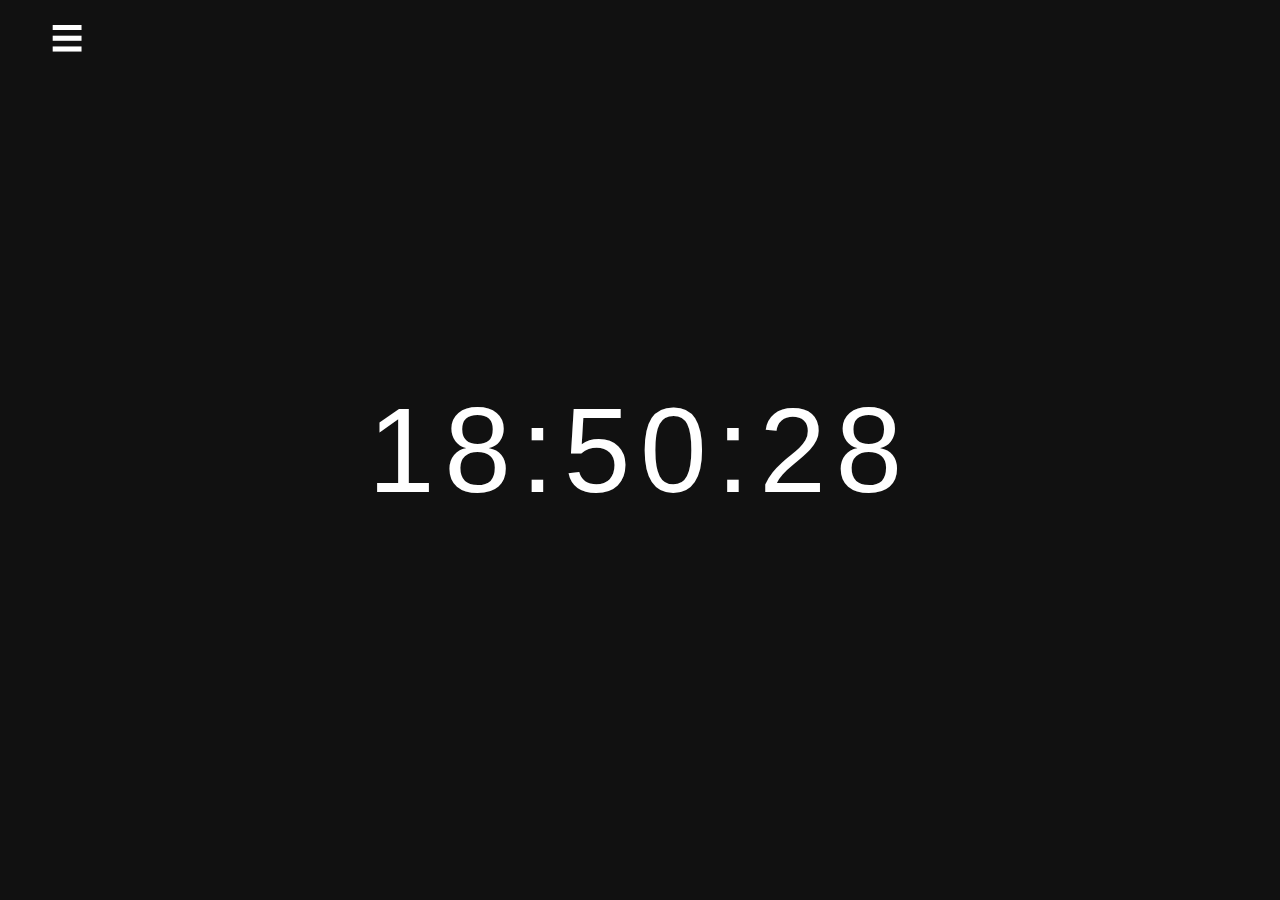
<file: index.html>
<!DOCTYPE html>
<html lang="ko">
<head>
  <meta charset="UTF-8">
  <title>시계</title>
  <style>
  body {
    margin: 0;
    height: 100vh;
    display: flex;
    justify-content: center;
    align-items: center;
    background: #111;
    color: #fff;
    font-family: Arial, sans-serif;
  }

  #timer {
    font-size: clamp(64px, 18vw, 120px);
    letter-spacing: 0.08em;
  }

  #menu-btn {
    position: fixed;
    top: 2vh;
    left: 4vw;
    font-size: clamp(24px, 7vw, 32px);
    cursor: pointer;
    user-select: none;
  }

  #top-bar {
    position: fixed;
    top: -12vh;
    left: 0;
    width: 100%;
    height: 12vh;
    background: #222;
    display: flex;
    justify-content: center;
    align-items: center;
    transition: top 0.3s ease;
  }

  #top-bar.open {
    top: 0;
  }

  #top-bar button {
    padding: 0.8rem 1.6rem;
    font-size: clamp(14px, 4vw, 16px);
    cursor: pointer;
    border-radius: 999px;
    background: #fff;
    color: #111;
    border: none;
  }
</style>
</head>
<body>

  <div id="top-bar">
    <button onclick="goTimer()">타이머</button>
  </div>

  <div id="menu-btn" onclick="toggleMenu()">☰</div>

  <div id="timer">00:00:00</div>

  <script>
    function updateTimer() {
      const now = new Date();
      const kstTime = new Intl.DateTimeFormat('ko-KR', {
        timeZone: 'Asia/Seoul',
        hour: '2-digit',
        minute: '2-digit',
        second: '2-digit',
        hour12: false
      }).format(now);

      document.getElementById('timer').textContent = kstTime;
    }

    updateTimer();
    setInterval(updateTimer, 1000);

    function toggleMenu() {
      document.getElementById("top-bar").classList.toggle("open");
    }

    function goTimer() {
      location.href = "timer";
    }
  </script>

</body>
</html>
</file>
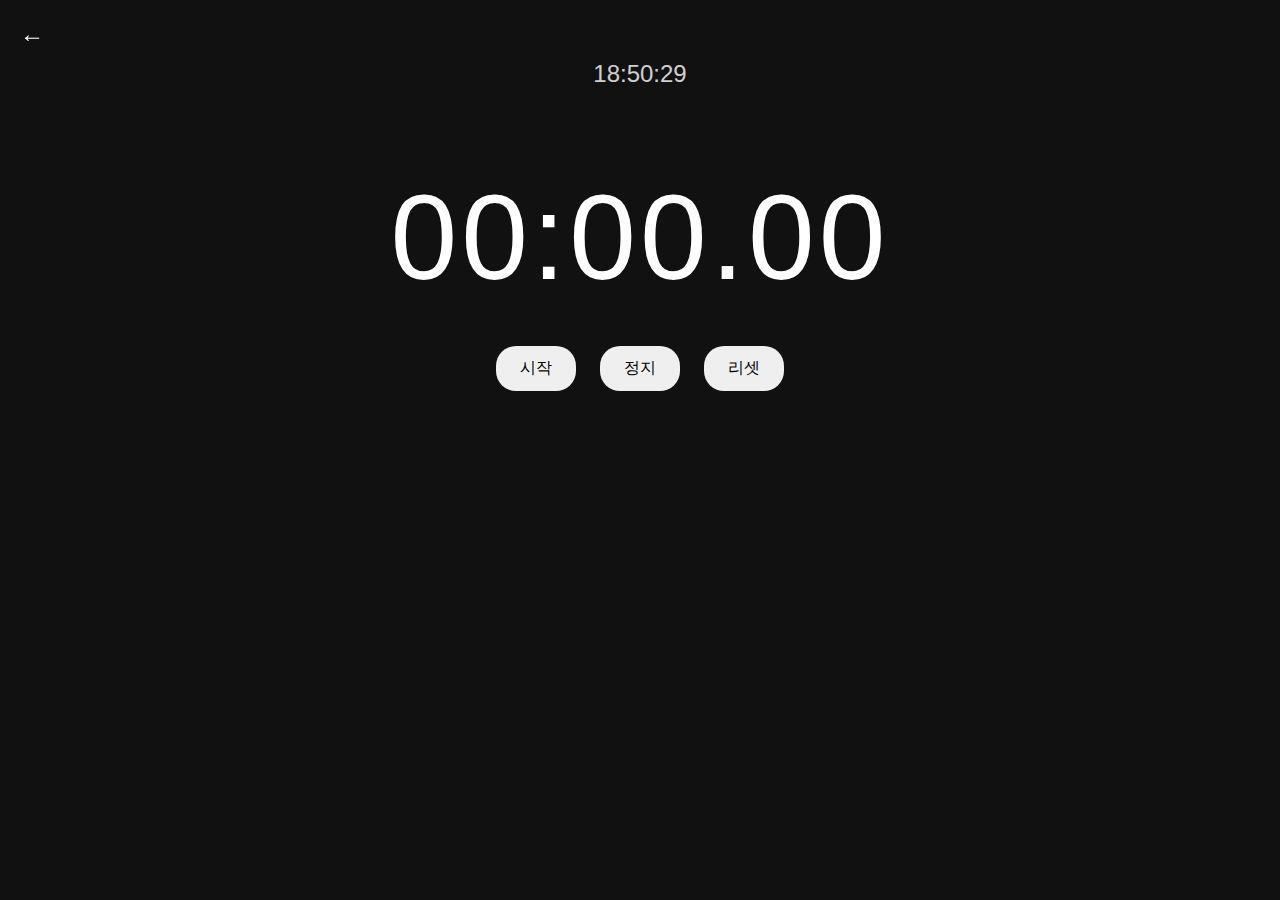
<file: timer/index.html>
<!DOCTYPE html>
<html lang="ko">
<head>
  <meta charset="UTF-8">
  <title>타이머</title>
  <style>
    body {
      margin: 0;
      height: 100vh;
      background: #111;
      color: #fff;
      font-family: Arial, sans-serif;
      display: flex;
      flex-direction: column;
      align-items: center;
    }

    #exit-btn {
      position: fixed;
      top: 20px;
      left: 20px;
      font-size: 24px;
      cursor: pointer;
      user-select: none;
    }

    #current-time {
      margin-top: 60px;
      font-size: 24px;
      opacity: 0.8;
    }

    #stopwatch {
      margin-top: 80px;
      font-size: 120px;
      letter-spacing: 4px;
    }

    .controls {
      margin-top: 40px;
    }

    .controls button {
      padding: 12px 24px;
      font-size: 16px;
      margin: 0 10px;
      cursor: pointer;
      border-radius: 20px;
      border: none;
    }
  </style>
</head>
<body>

  <div id="exit-btn" onclick="goBack()">←</div>

  <div id="current-time">00:00:00</div>

  <div id="stopwatch">00:00.00</div>

  <div class="controls">
    <button onclick="start()">시작</button>
    <button onclick="stop()">정지</button>
    <button onclick="reset()">리셋</button>
  </div>

  <script>
    function updateClock() {
      const now = new Date();
      const time = new Intl.DateTimeFormat('ko-KR', {
        timeZone: 'Asia/Seoul',
        hour: '2-digit',
        minute: '2-digit',
        second: '2-digit',
        hour12: false
      }).format(now);
      document.getElementById("current-time").textContent = time;
    }

    updateClock();
    setInterval(updateClock, 1000);

    let startTime = 0;
    let interval = null;

    function start() {
      if (interval) return;
      startTime = Date.now() - startTime;
      interval = setInterval(() => {
        const diff = Date.now() - startTime;
        const min = String(Math.floor(diff / 60000)).padStart(2, '0');
        const sec = String(Math.floor(diff / 1000) % 60).padStart(2, '0');
        const ms = String(Math.floor(diff / 10) % 100).padStart(2, '0');
        document.getElementById("stopwatch").textContent =
          `${min}:${sec}.${ms}`;
      }, 10);
    }

    function stop() {
      if (!interval) return;
      clearInterval(interval);
      interval = null;
      startTime = Date.now() - startTime;
    }

    function reset() {
      clearInterval(interval);
      interval = null;
      startTime = 0;
      document.getElementById("stopwatch").textContent = "00:00.00";
    }

    function goBack() {
      location.href = "index.html";
    }
  </script>

</body>
</html>
</file>
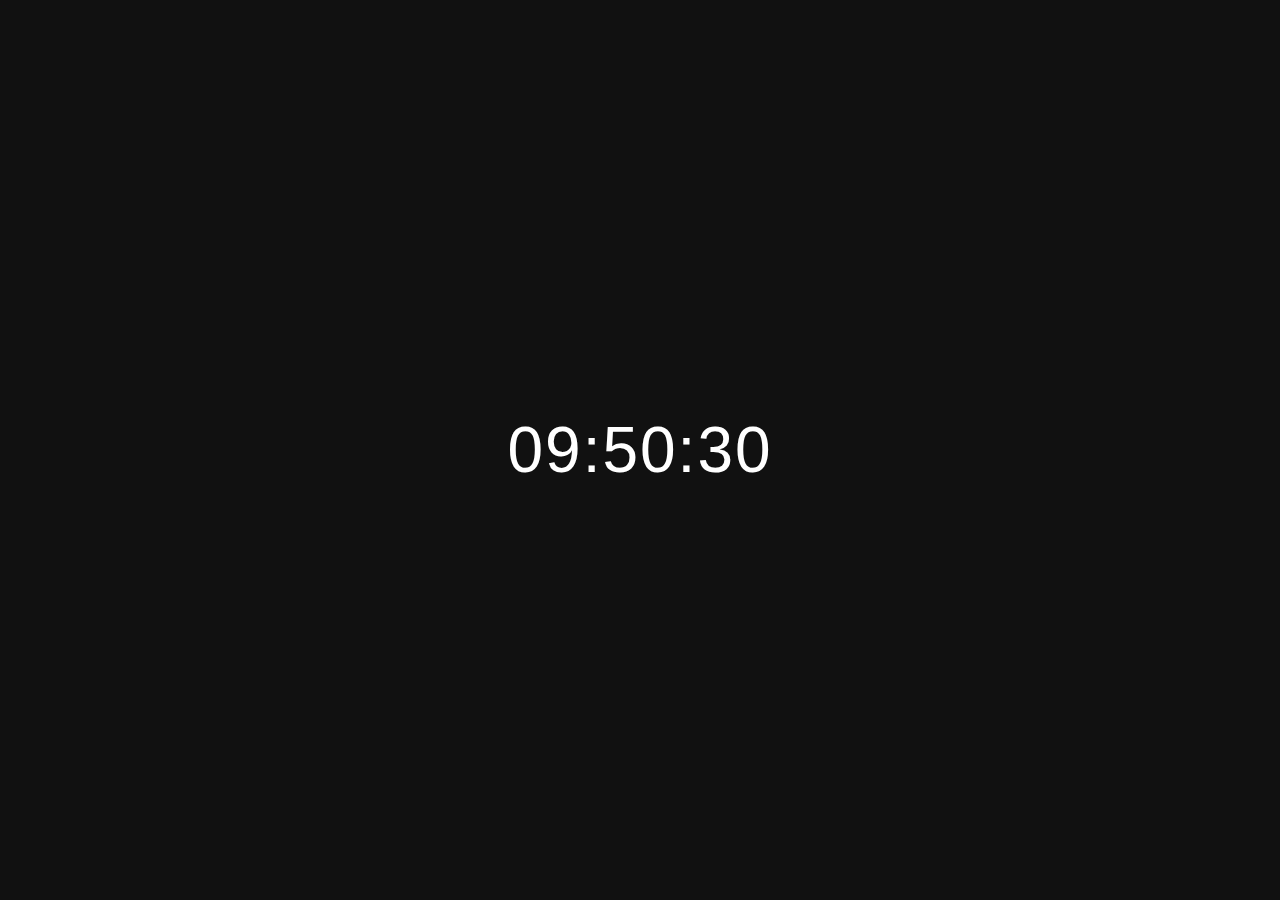
<file: main.html>
<!DOCTYPE html>
<html lang="ko">
<head>
  <meta charset="UTF-8">
  <title>실시간 타이머</title>
  <style>
    body {
      margin: 0;
      height: 100vh;
      display: flex;
      justify-content: center;
      align-items: center;
      font-family: Arial, sans-serif;
      background-color: #111;
      color: #fff;
    }

    #timer {
      font-size: 64px;
      letter-spacing: 2px;
    }
  </style>
</head>
<body>

  <div id="timer">00:00:00</div>

  <script>
    function updateTimer() {
      const now = new Date();
      const hours = String(now.getHours()).padStart(2, '0');
      const minutes = String(now.getMinutes()).padStart(2, '0');
      const seconds = String(now.getSeconds()).padStart(2, '0');

      document.getElementById('timer').textContent =
        `${hours}:${minutes}:${seconds}`;
    }

    updateTimer(); // 처음 실행
    setInterval(updateTimer, 1000); // 1초마다 갱신
  </script>

</body>
</html>
</file>
